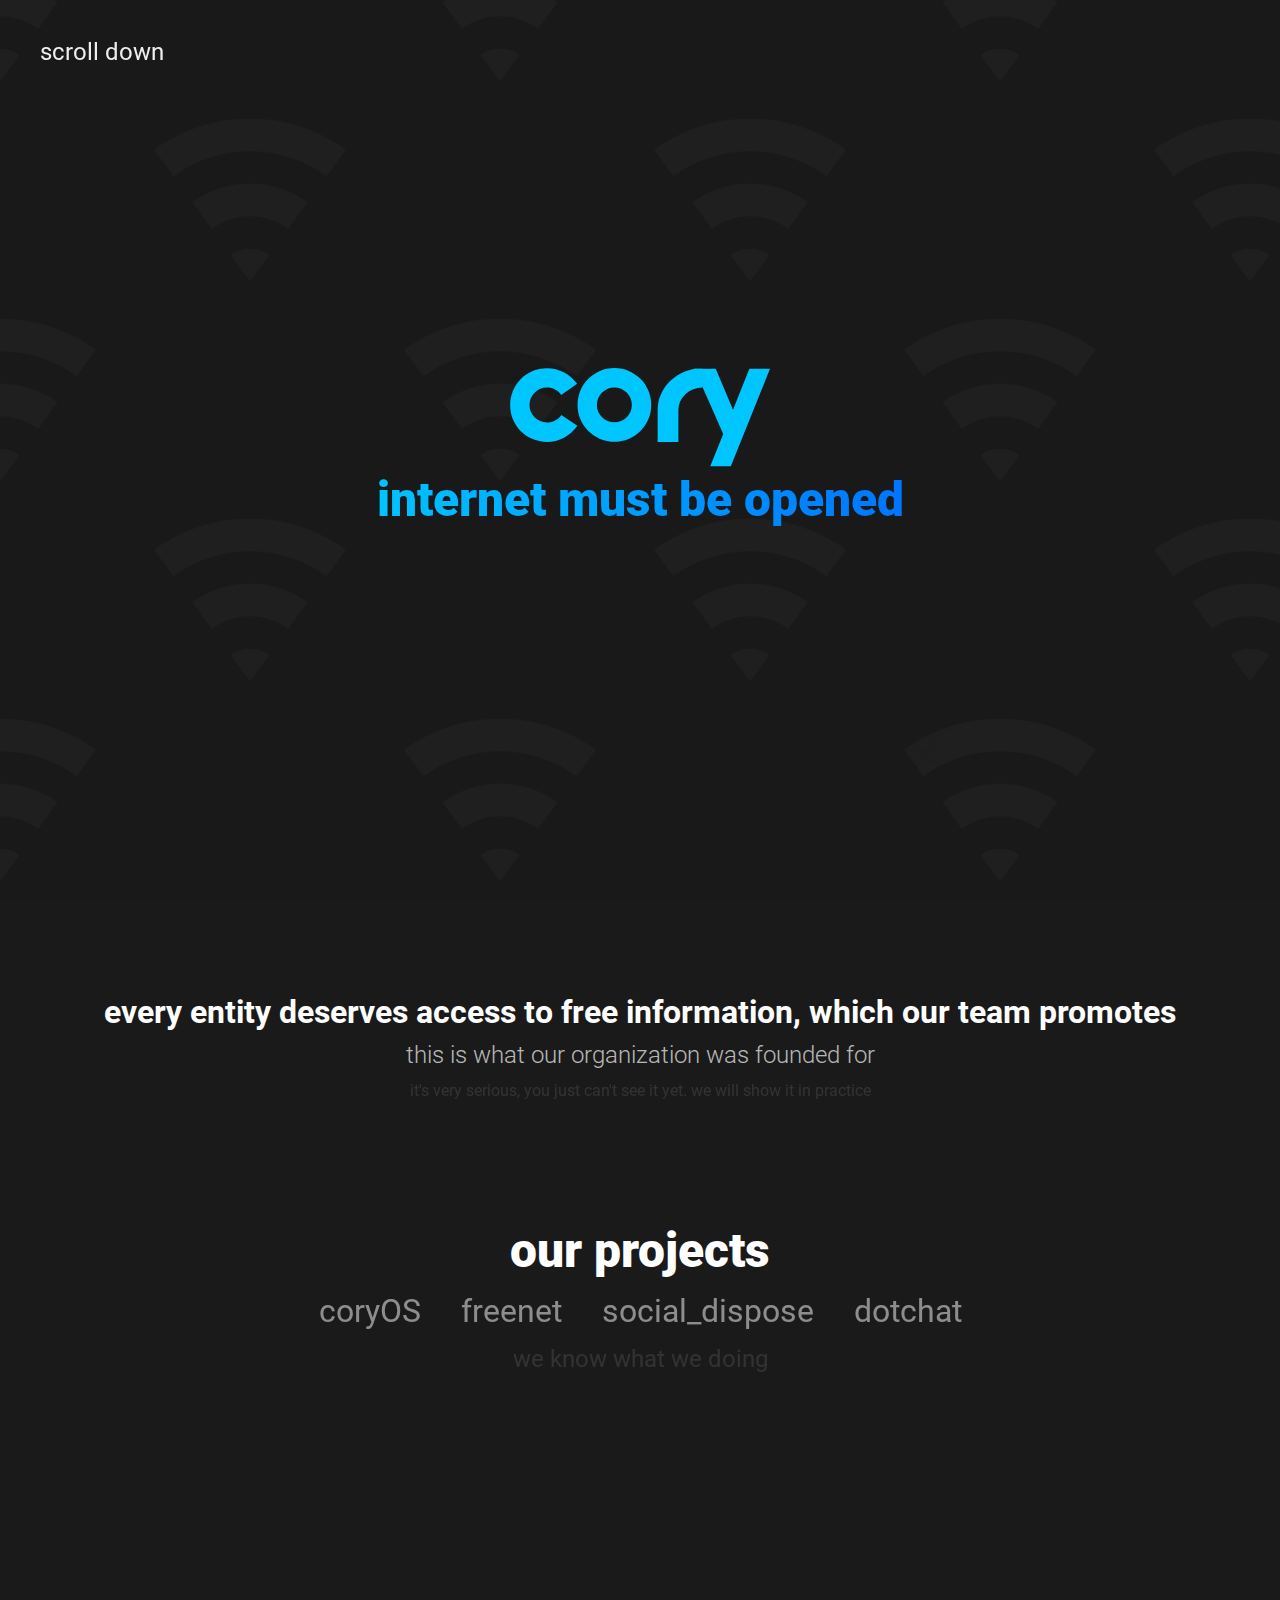
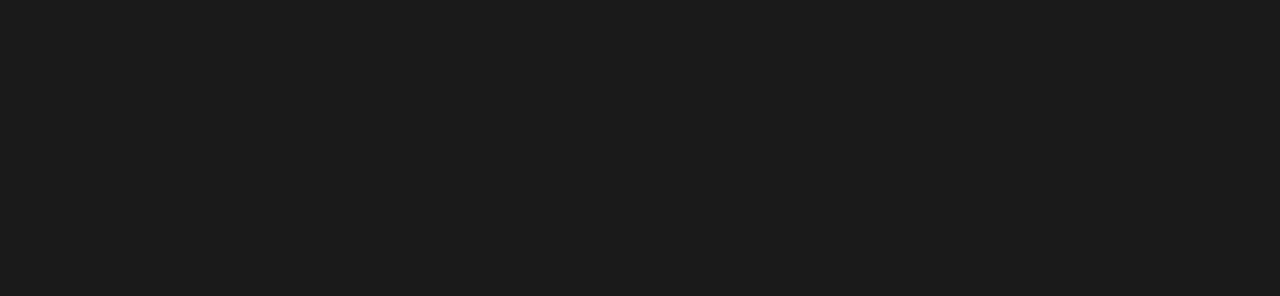
<file: public/index.html>
<!DOCTYPE html>
<html lang="en">
  <head>
    <meta charset="UTF-8" />
    <meta http-equiv="X-UA-Compatible" content="IE=edge" />
    <meta name="viewport" content="width=device-width, initial-scale=1.0" />
    <title>cory — present future now</title>
    <link rel="stylesheet" href="css/style.css" />
  </head>
  <body>
    <span class="scrollDownFuckThatShit">
      scroll down
    </span>
    <section class="holyShitWhatTheHeck">
      <img src="img/logo.svg" style="transform: scale(1.3)">
      <h1>internet must be opened</h1>
    </section>
    <section class="holyShitWhatTheHeckWhat">
      <h2>every entity deserves access to free information, which our team promotes</h2>
      <h3>this is what our organization was founded for</h3>
      <span>it's very serious, you just can't see it yet. we will show it in practice</span>
      <div>
        <h2>our projects</h2>
        <div>
          <div style="opacity: 0.5">
            <a href="https://os.cory.foundation" style=>coryOS</a>
          </div>
          <div style="opacity: 0.5">
            <a href="https://freenet.cory.foundation">freenet</a>
          </div>
          <div style="opacity: 0.5">
            <a href="https://socdis.cory.foundation">social_dispose</a>
          </div>
          <div style="opacity: 0.5">
            <a href="https://dotchat.cory.foundation">dotchat</a>
          </div>
        </div>
        <span style="color: white; font-size: 1.5em">we know what we doing</span>
      </div>
    </section>
  </body>
</html>
</file>
<file: public/css/style.css>
/* what are you doing here man */
@import url('./font/stylesheet.css');

/* http://meyerweb.com/eric/tools/css/reset/ 
   v2.0 | 20110126
   License: none (public domain)
*/

html, body, div, span, applet, object, iframe,
h1, h2, h3, h4, h5, h6, p, blockquote, pre,
a, abbr, acronym, address, big, cite, code,
del, dfn, em, img, ins, kbd, q, s, samp,
small, strike, strong, sub, sup, tt, var,
b, u, i, center,
dl, dt, dd, ol, ul, li,
fieldset, form, label, legend,
table, caption, tbody, tfoot, thead, tr, th, td,
article, aside, canvas, details, embed, 
figure, figcaption, footer, header, hgroup, 
menu, nav, output, ruby, section, summary,
time, mark, audio, video {
	margin: 0;
	padding: 0;
	border: 0;
	font-size: 100%;
	font: inherit;
	vertical-align: baseline;
}
/* HTML5 display-role reset for older browsers */
article, aside, details, figcaption, figure, 
footer, header, hgroup, menu, nav, section {
	display: block;
}
body {
	line-height: 1;
}
ol, ul {
	list-style: none;
}
blockquote, q {
	quotes: none;
}
blockquote:before, blockquote:after,
q:before, q:after {
	content: '';
	content: none;
}
table {
	border-collapse: collapse;
	border-spacing: 0;
}

html {
  font-family: 'Roboto', sans-serif;
  overflow-x: hidden;
}

.holyShitWhatTheHeck {
  width: 100%;
  height: 100vh;
  display: flex;
  justify-content: center;
  align-items: center;   
  background: rgba(1, 1, 1, 0.9);
  flex-direction: column;
}

.holyShitWhatTheHeckWhat {
  width: 100%;
  height: 100vh;
  display: flex;
  padding-top: 6em;
  align-items: center;   
  background: rgba(1, 1, 1, 0.9);
  flex-direction: column;
}

.holyShitWhatTheHeckWhat div h2 {
  font-size: 3em;
  font-weight: 800;
  text-align: center;
}

.holyShitWhatTheHeckWhat span {
  color: white;
  opacity: 0.1;
}

.holyShitWhatTheHeckWhat > div {
  padding-top: 8em;
}

.holyShitWhatTheHeckWhat > div > div {
  display: flex;
  flex-wrap: wrap;
  align-items: center;
  justify-content: center;
}

.holyShitWhatTheHeckWhat > div > div > div {
  padding: 20px;
}

.holyShitWhatTheHeckWhat > div > div > div > a {
  text-decoration: none;
  color: white;
  font-size: 2em;
}

body:before {
  width: 100vw;
  height: 100vh;
  position: absolute;
  opacity: 0.02;
  top: 0;
  left: 0;
        background-image: url([data-uri]);
  filter: invert();
  content: "";
}

.holyShitWhatTheHeck * {
  z-index: 100;
}

h1 {
  font-size: 3em;
  font-weight: 800;
  border-radius: 5px;
  padding: 8px 18px;
  background-image: linear-gradient(to right, rgb(0, 198, 255), rgb(0, 114, 255));
  -webkit-background-clip: text;
  -webkit-text-fill-color: transparent;
}

h2 {
  color: white;
  font-size: 2em;
  font-weight: 600;
}

h3 {
  color: rgba(255, 255, 255, 0.7);
  font-size: 1.5em;
  line-height: 2.3;
  font-weight: 300;
}

.scrollDownFuckThatShit {
  position: fixed;
  top: 40px;
  left: 40px;
  color: #f3f3f3fa;
  font-size: 1.5em;
  z-index: 100;
}

.holyShitWhatTheHeckWhat span {
  display: flex;
  justify-content: center;
}

@media screen and (max-width: 1000px) {
  .holyShitWhatTheHeck h1 {
    font-size: 20px;
  }

  .holyShitWhatTheHeckWhat h2 {
    padding: 0 37px;
    font-size: 25px;
  }

  .holyShitWhatTheHeckWhat h3 {
    font-size: 20px;
  }
}
</file>
